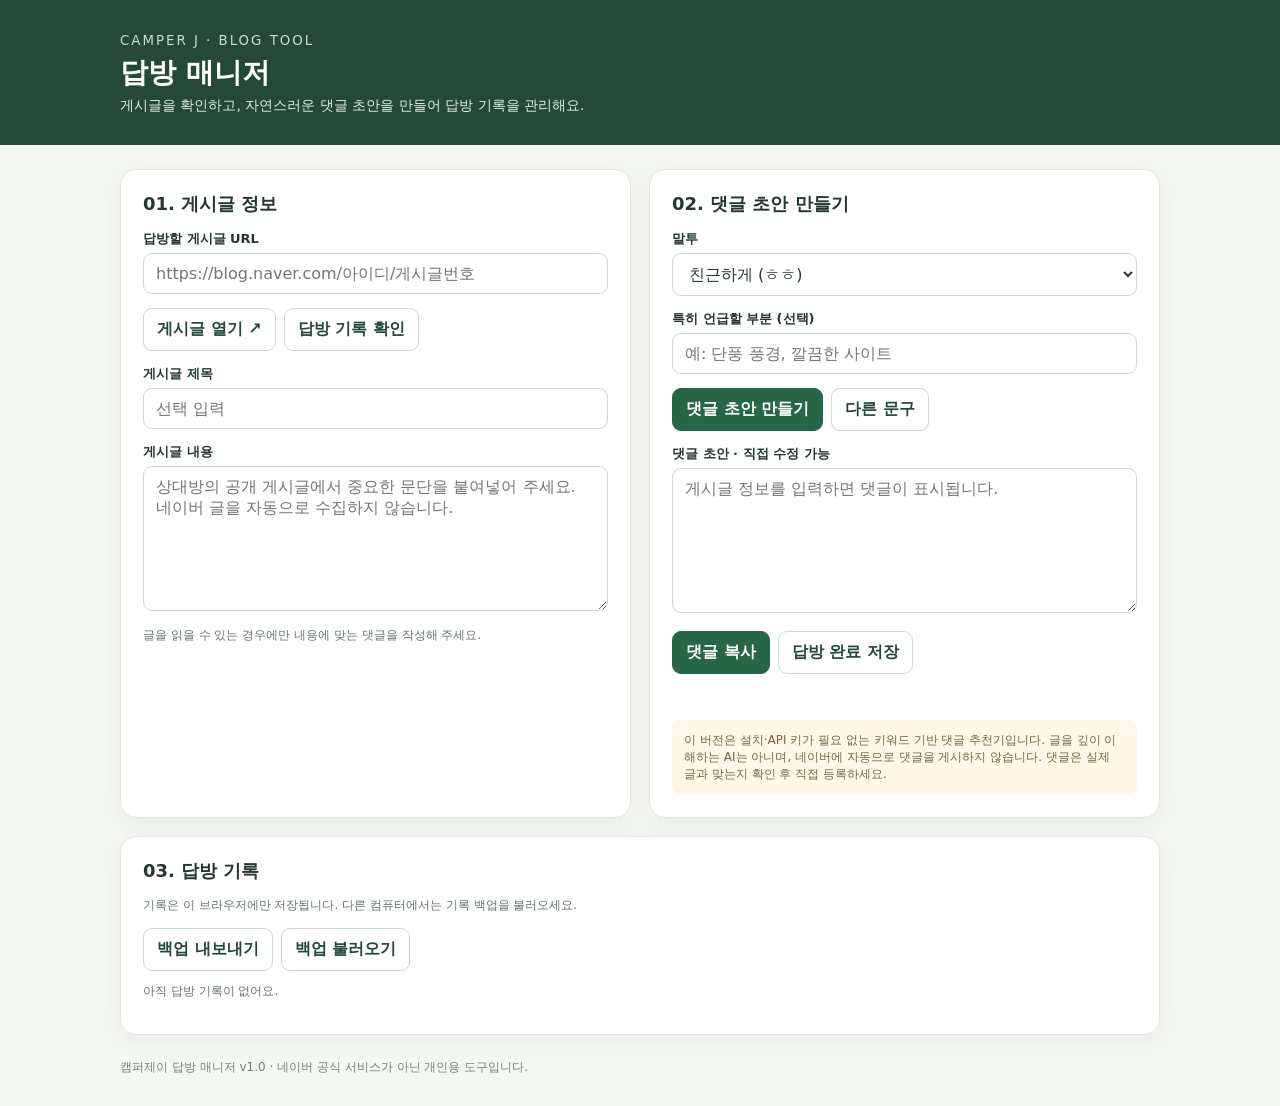
<file: camperj-reply/index.html>
<!doctype html>
<html lang="ko"><head><meta charset="utf-8"><meta name="viewport" content="width=device-width,initial-scale=1"><title>캠퍼제이 답방 매니저</title>
<style>
:root{font-family:system-ui,"Malgun Gothic",sans-serif;color:#23382e;background:#f5f7f2}*{box-sizing:border-box}body{margin:0}header{padding:30px max(20px,calc((100% - 1040px)/2));background:#244938;color:#fff}header small{letter-spacing:.15em;color:#c7e0cc}h1{margin:5px 0;font-size:28px}header p{margin:0;color:#e1eee2;font-size:14px}main{max-width:1080px;margin:24px auto;padding:0 20px}.grid{display:grid;grid-template-columns:1fr 1fr;gap:18px}.card{background:white;border:1px solid #e0e8df;border-radius:16px;padding:22px;margin-bottom:18px;box-shadow:0 5px 24px #1b38200d}h2{font-size:18px;margin:0 0 14px}label{display:block;margin:14px 0 5px;font-size:13px;font-weight:700}input,textarea,select{font:inherit;color:inherit;width:100%;border:1px solid #cbd8cb;border-radius:9px;padding:10px 12px;background:white}textarea{resize:vertical;min-height:145px}input:focus,textarea:focus,select:focus{outline:2px solid #89ac97}.actions{display:flex;flex-wrap:wrap;gap:8px;margin-top:14px}button{cursor:pointer;padding:10px 13px;border-radius:9px;border:1px solid #cbd8cb;background:white;color:#244938;font:inherit;font-weight:700}button.primary{background:#276747;color:#fff;border-color:#276747}.hint{margin:14px 0 0;padding:12px;border-radius:9px;background:#fff8e8;color:#786442;font-size:12px}.sub{font-size:12px;color:#647669}.status{font-size:12px;color:#276747;min-height:20px;margin-top:12px}.record{display:flex;justify-content:space-between;gap:12px;border-top:1px solid #e8eee7;padding:14px 0}.record a{display:block;color:#26734b;font-size:12px;overflow-wrap:anywhere}.record p{font-size:12px;color:#66766a;margin:4px 0}.record strong{font-size:14px}footer{max-width:1080px;margin:auto;padding:0 20px 30px;color:#74837a;font-size:12px}@media(max-width:720px){.grid{grid-template-columns:1fr}.card{padding:17px}h1{font-size:23px}}
</style></head><body>
<header><small>CAMPER J · BLOG TOOL</small><h1>답방 매니저</h1><p>게시글을 확인하고, 자연스러운 댓글 초안을 만들어 답방 기록을 관리해요.</p></header>
<main><div class="grid"><section class="card">
<h2>01. 게시글 정보</h2>
<label for="url">답방할 게시글 URL</label><input id="url" type="url" placeholder="https://blog.naver.com/아이디/게시글번호">
<div class="actions"><button id="open">게시글 열기 ↗</button><button id="check">답방 기록 확인</button></div>
<label for="title">게시글 제목</label><input id="title" placeholder="선택 입력">
<label for="content">게시글 내용</label><textarea id="content" placeholder="상대방의 공개 게시글에서 중요한 문단을 붙여넣어 주세요.&#10;네이버 글을 자동으로 수집하지 않습니다."></textarea>
<p class="sub">글을 읽을 수 있는 경우에만 내용에 맞는 댓글을 작성해 주세요.</p></section>
<section class="card">
<h2>02. 댓글 초안 만들기</h2>
<label for="tone">말투</label><select id="tone"><option value="friendly">친근하게 (ㅎㅎ)</option><option value="calm">담백하게</option><option value="short">짧게</option></select>
<label for="focus">특히 언급할 부분 (선택)</label><input id="focus" placeholder="예: 단풍 풍경, 깔끔한 사이트">
<div class="actions"><button class="primary" id="generate">댓글 초안 만들기</button><button id="again">다른 문구</button></div>
<label for="reply">댓글 초안 · 직접 수정 가능</label><textarea id="reply" placeholder="게시글 정보를 입력하면 댓글이 표시됩니다."></textarea>
<div class="actions"><button class="primary" id="copy">댓글 복사</button><button id="save">답방 완료 저장</button></div>
<div id="notice" class="status" role="status" aria-live="polite"></div>
<p class="hint">이 버전은 설치·API 키가 필요 없는 키워드 기반 댓글 추천기입니다. 글을 깊이 이해하는 AI는 아니며, 네이버에 자동으로 댓글을 게시하지 않습니다. 댓글은 실제 글과 맞는지 확인 후 직접 등록하세요.</p></section></div>
<section class="card"><h2>03. 답방 기록</h2><p class="sub">기록은 이 브라우저에만 저장됩니다. 다른 컴퓨터에서는 기록 백업을 불러오세요.</p>
<div class="actions"><button id="export">백업 내보내기</button><button id="importBtn">백업 불러오기</button><input id="importFile" type="file" accept=".json,application/json" hidden></div><div id="records"></div></section></main>
<footer>캠퍼제이 답방 매니저 v1.0 · 네이버 공식 서비스가 아닌 개인용 도구입니다.</footer>
<script>
"use strict";
const $=x=>document.getElementById(x), KEY="camperj_reply_records_v1";let variant=0;
const notify=s=>$("notice").textContent=s;
function normalize(s){try{const u=new URL(s.trim());return ["https:","http:"].includes(u.protocol)?u.origin+u.pathname.replace(/\/$/,""):""}catch{return ""}}
function records(){try{let x=JSON.parse(localStorage.getItem(KEY)||"[]");return Array.isArray(x)?x:[]}catch{return []}}
function store(x){try{localStorage.setItem(KEY,JSON.stringify(x));return true}catch{notify("저장에 실패했어요. 브라우저 저장소를 확인해 주세요.");return false}}
function choices(s){let rules=[[/캠핑장|사이트|데크|파쇄석|텐트|캠핑|차박|피칭/,["캠핑장 분위기가 잘 전해지네요","캠핑 장소 고를 때 참고하기 좋겠어요","캠핑 기록이 생생하게 느껴져요"]],[/맛집|음식|카페|커피|식당|빵|디저트|레시피/,["사진만 봐도 맛있어 보여요","메뉴 고를 때 참고하기 좋겠어요","먹거리 소개가 정말 알차네요"]],[/여행|숙소|호텔|풍경|바다|산책|단풍|꽃|노을|일출/,["풍경 이야기가 인상적이네요","여행 분위기가 잘 전해져요","소개해주신 장소가 기억에 남아요"]],[/장비|제품|구매|사용기|리뷰|후기|비교/,["직접 써보신 이야기가 도움이 되네요","장단점이 잘 보여서 참고하기 좋아요","사용 후기가 구체적이네요"]],[/반려|강아지|고양이|냥이/,["즐거운 순간이 담겨 있네요","사진에서 귀여움이 전해져요","일상이 따뜻하게 느껴지네요"]]];return (rules.find(x=>x[0].test(s))||[0,["소개해주신 내용이 인상적이네요","읽으면서 새로운 정보를 알게 됐어요","정성스럽게 남겨주신 글 잘 봤어요"]])[1]}
function build(){let s=($("title").value+" "+$("content").value).trim(),f=$("focus").value.trim().replace(/[\r\n]/g," ").slice(0,28);if(!s&&!f){notify("글 제목이나 내용을 먼저 입력해 주세요.");return}let v=choices(s)[variant%3];if(f)v=[f+" 부분이 특히 인상적이네요",f+" 이야기가 눈에 들어왔어요",f+" 덕분에 재미있게 봤어요"][variant%3];let tone=$("tone").value;$("reply").value=tone==="short"?v+"!":tone==="calm"?v+". 잘 읽었습니다.":v+"ㅎㅎ 잘 보고 갑니다!";notify("초안을 만들었어요. 게시글 내용과 맞는지 확인해 주세요.")}
$("generate").onclick=()=>{variant=0;build()};$("again").onclick=()=>{variant++;build()};
$("open").onclick=()=>{let u=normalize($("url").value);if(!u){notify("올바른 게시글 URL을 입력해 주세요.");return}window.open(u,"_blank","noopener,noreferrer")};
$("check").onclick=()=>{let u=normalize($("url").value);if(!u){notify("게시글 주소를 입력해 주세요.");return}let x=records().find(r=>r.url===u);notify(x?"답방 기록이 있어요. ("+new Date(x.date).toLocaleString("ko-KR")+")":"아직 답방 기록이 없어요.")};
$("copy").onclick=async()=>{let v=$("reply").value.trim();if(!v){notify("복사할 댓글이 없어요.");return}try{await navigator.clipboard.writeText(v);notify("댓글을 복사했어요. 네이버 블로그에서 직접 등록해 주세요.")}catch{$("reply").focus();$("reply").select();notify("선택된 내용을 Ctrl+C로 복사해 주세요.")}};
$("save").onclick=()=>{let u=normalize($("url").value),reply=$("reply").value.trim();if(!u||!reply){notify("게시글 URL과 댓글이 필요해요.");return}let data=records().filter(r=>r.url!==u);data.unshift({url:u,title:$("title").value.trim().slice(0,150),reply:reply.slice(0,500),date:new Date().toISOString()});if(store(data)){render();notify("기록을 저장했어요. 실제 댓글은 직접 등록해 주세요.")}};
function render(){let el=$("records");el.replaceChildren();let data=records();if(!data.length){let p=document.createElement("p");p.className="sub";p.textContent="아직 답방 기록이 없어요.";el.append(p);return}data.forEach((r,i)=>{let box=document.createElement("div");box.className="record";let info=document.createElement("div");info.style.minWidth="0";let t=document.createElement("strong");t.textContent=r.title||"제목 없는 글";let a=document.createElement("a");a.href=r.url;a.textContent=r.url;a.target="_blank";a.rel="noopener noreferrer";let p=document.createElement("p");p.textContent=new Date(r.date).toLocaleString("ko-KR")+" · "+r.reply;info.append(t,a,p);let b=document.createElement("button");b.textContent="삭제";b.onclick=()=>{if(confirm("이 기록을 삭제할까요?")){let d=records();d.splice(i,1);store(d);render()}};box.append(info,b);el.append(box)})}
$("export").onclick=()=>{let b=new Blob([JSON.stringify({app:"camperj-reply-manager",version:1,records:records()},null,2)],{type:"application/json"}),u=URL.createObjectURL(b),a=document.createElement("a");a.href=u;a.download="camperj-reply-backup.json";a.click();setTimeout(()=>URL.revokeObjectURL(u),1000)};
$("importBtn").onclick=()=>$("importFile").click();$("importFile").onchange=async e=>{let f=e.target.files?.[0];if(!f)return;try{let o=JSON.parse(await f.text());if(o.app!=="camperj-reply-manager"||!Array.isArray(o.records))throw Error();let data=o.records.filter(r=>r&&normalize(r.url||"")&&typeof r.reply==="string").slice(0,3000).map(r=>({url:normalize(r.url),title:String(r.title||"").slice(0,150),reply:r.reply.slice(0,500),date:!isNaN(Date.parse(r.date))?r.date:new Date().toISOString()}));if(confirm(data.length+"건의 기록으로 현재 기록을 교체할까요?")&&store(data)){render();notify("백업을 복원했어요.")}}catch{notify("올바른 백업 파일이 아닙니다.")}e.target.value=""};
render();
</script></body></html>
</file>
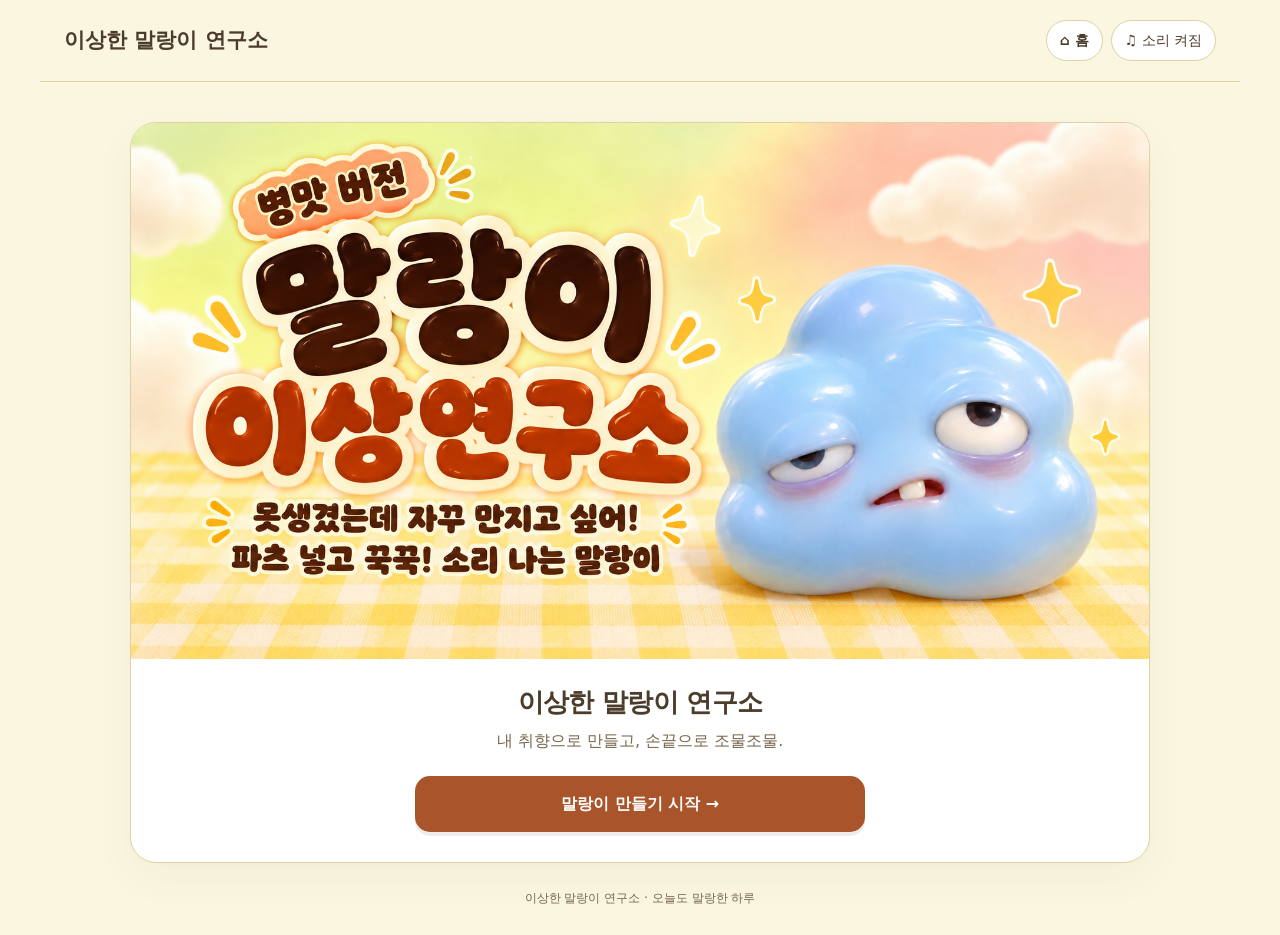
<file: mallang-ugly/index.html>
<!doctype html><html lang="ko"><head>
<meta charset="utf-8"><meta name="viewport" content="width=device-width,initial-scale=1,viewport-fit=cover">
<title>이상한 말랑이 연구소</title><meta name="description" content="말랑이와 파츠를 골라 나만의 말랑이를 만들고, 꾹꾹 만지며 소리를 즐겨보세요.">
<meta property="og:type" content="website"><meta property="og:title" content="이상한 말랑이 연구소"><meta property="og:description" content="말랑이 고르기 → 파츠 넣기 → 꾹꾹! 나만의 말랑이를 만들어 보세요."><meta property="og:image" content="assets/og-thumbnail-mallang_ugly.png"><meta property="og:image:alt" content="이상한 말랑이 연구소 썸네일"><meta name="twitter:card" content="summary_large_image">
<link rel="icon" href="data:image/svg+xml,%3Csvg xmlns='http://www.w3.org/2000/svg' viewBox='0 0 64 64'%3E%3Crect width='64' height='64' rx='22' fill='%23f786ac'/%3E%3Ctext x='10' y='48' font-size='45'%3E♡%3C/text%3E%3C/svg%3E"><link rel="stylesheet" href="style.css">
<!-- Google tag (gtag.js) -->
<script async src="https://www.googletagmanager.com/gtag/js?id=G-H0NTVYT7XS"></script>
<script>
  window.dataLayer = window.dataLayer || [];
  function gtag(){dataLayer.push(arguments);}
  gtag('js', new Date());
  gtag('config', 'G-H0NTVYT7XS');
</script>
</head>
<body class="ugly" data-stage="0">
<header class="topbar"><button class="brand" data-next="0">이상한 말랑이 연구소</button><div class="header-actions"><button class="home" data-next="0" aria-label="처음 화면으로">⌂ 홈</button><button id="sound" aria-pressed="true">♫ <span>소리 켜짐</span></button></div></header>
<main>
<section id="welcome" class="welcome"><img src="assets/og-thumbnail-mallang_ugly.png" alt="이상한 말랑이 연구소 — 파츠로 꾸미고 소리로 즐기는 말랑이" width="1730" height="910"><div class="welcome-copy"><h1 tabindex="-1">이상한 말랑이 연구소</h1><p>내 취향으로 만들고, 손끝으로 조물조물.</p><button class="primary" data-next="1">말랑이 만들기 시작 →</button></div></section>
<div id="workspace" class="workspace" hidden>
<section class="play-panel" aria-label="말랑이 미리보기와 놀이">
<div class="stage-top"><span id="toy-name" class="pill">말랑이</span><span><b id="count">0</b> 번 조물조물</span></div>
<div class="scene"><div class="tablecloth"></div><span class="sparkle left" aria-hidden="true">✧</span><span class="sparkle right" aria-hidden="true">♡</span><canvas id="toy" width="800" height="720" tabindex="0" role="button" aria-label="말랑이 만지기. 누르거나 드래그하세요. 키보드는 스페이스 또는 엔터 키."></canvas><span id="bubble" class="bubble">나를 만져봐!</span></div>
<div class="play-bottom"><div class="play-heading"><b>이렇게 만져봐요</b><span id="gesture-label">톡 누르기</span></div><div class="gestures"><button data-mode="tap" class="active" aria-pressed="true">☝<span>톡 누르기</span></button><button data-mode="hold" aria-pressed="false">◉<span>길게 누르기</span></button><button data-mode="rub" aria-pressed="false">↔<span>문지르기</span></button><button data-mode="rapid" aria-pressed="false">✧<span>연속 터치</span></button></div><p id="gesture-help">말랑이를 가볍게 톡! 누르면 파츠가 통통 튀어요.</p>
<div class="volume-row"><label for="volume">소리 크기</label><input id="volume" type="range" min="0" max="100" value="35"><output id="volume-value">35%</output></div>
<button id="share" class="primary share">친구한테 공유하기 ↗</button><p id="share-status" role="status"></p><div id="share-fallback" hidden><label for="share-link">친구에게 보낼 링크</label><input id="share-link" readonly><button id="copy-link" class="secondary">링크 복사</button></div>
<button id="save" class="secondary">내 말랑이 이미지 저장 ↓</button><button class="back" data-next="2">← 파츠 다시 꾸미기</button></div></section>
<section class="builder" aria-label="말랑이 만들기 단계"><nav class="steps" aria-label="진행 단계"><button data-step="1"><b>1</b> 말랑이</button><span>—</span><button data-step="2"><b>2</b> 파츠</button><span>—</span><button data-step="3"><b>3</b> 만지기</button></nav>
<section id="step1" class="step"><div class="section-title"><span class="step-note">첫 번째 · 친구 고르기</span><h1 tabindex="-1">어떤 말랑이와 놀까요?</h1><p>오늘 함께 놀 말랑이를 골라주세요.</p></div><div id="toy-options" class="toy-options"></div><button class="primary next" data-next="2">다음 · 파츠 선택 →</button></section>
<section id="step2" class="step" hidden><div class="section-title"><span class="step-note">두 번째 · 내 취향 담기</span><h1 tabindex="-1">어떤 파츠를 넣을까요?</h1><p>하나씩 눌러 넣어주세요. 최대 24개까지!</p></div><div class="part-toolbar"><div class="filters"><button class="active" data-filter="all">전체</button><button data-filter="fruit">과일</button><button data-filter="cute">잡동사니</button><button data-filter="bead">비즈</button></div><button id="random">⤨ 랜덤</button></div><div id="part-options" class="part-options"></div><div class="basket-title"><b>고른 파츠 <span id="part-count"></span></b><button id="clear">비우기</button></div><div id="basket" class="basket" aria-label="넣은 파츠. 누르면 뺄 수 있어요."></div><p id="part-status" role="status">넣은 파츠를 누르면 뺄 수 있어요.</p><button class="primary next" data-next="3">다음 · 말랑이 만지기 →</button><button class="back" data-next="1">← 말랑이 다시 고르기</button></section>
<section id="step3" class="step" hidden><div class="section-title"><span class="step-note">세 번째 · 마음껏 조물조물</span><h1 tabindex="-1">내 말랑이 완성!</h1><p>꾹 누르고 당겨보세요.</p></div><div class="recipe"><h2 id="recipe-name"></h2><div id="recipe-parts"></div></div></section>
</section></div><footer>이상한 말랑이 연구소 · 오늘도 말랑한 하루</footer></main>
<script src="assets/audio/sounds.js?v=soft-v6"></script><script src="assets/toys/toys.js"></script><script src="soft-body.js"></script><script src="app.js?v=soft-v6"></script></body></html>
</file>
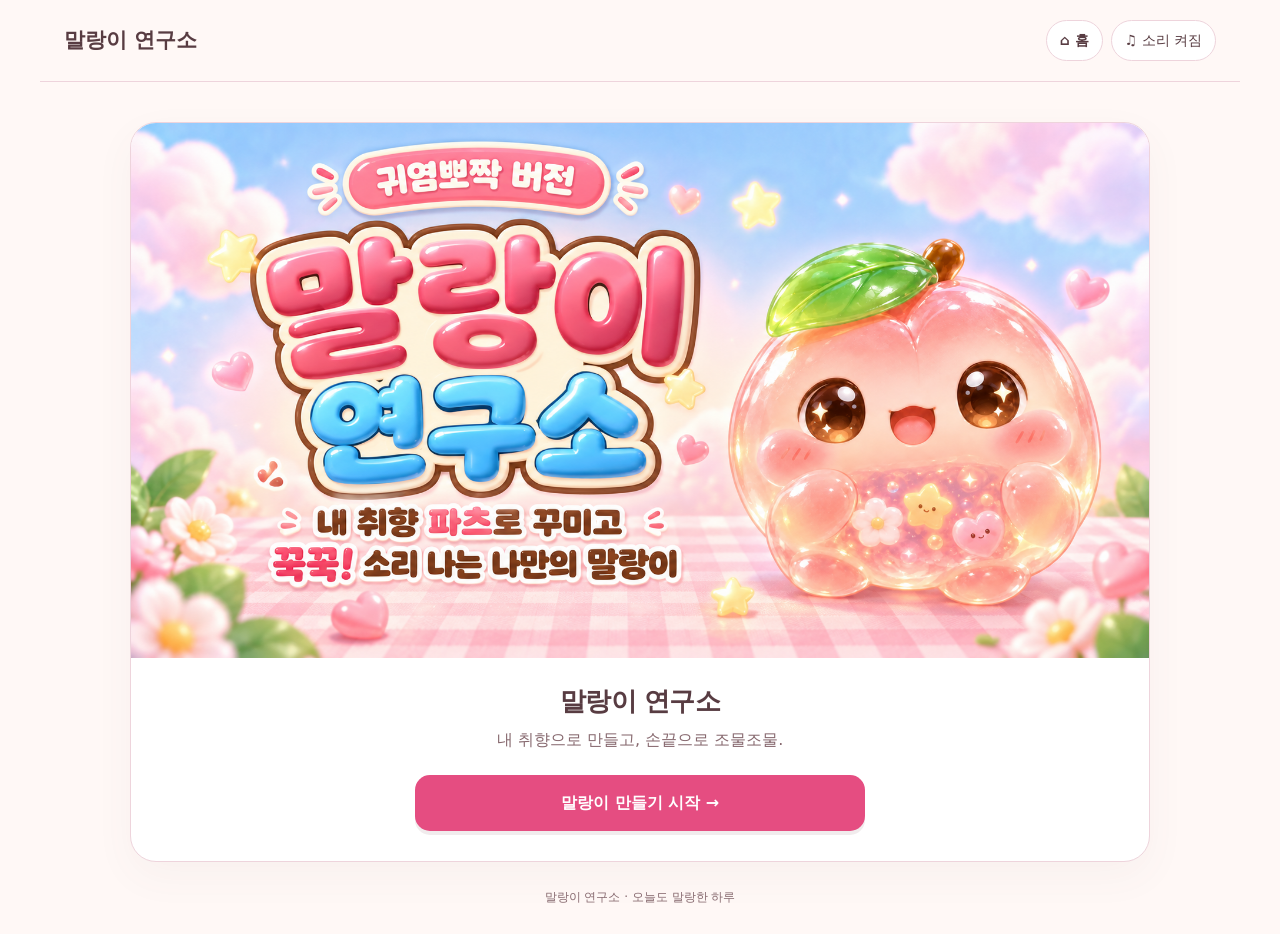
<file: mallang/index.html>
<!doctype html><html lang="ko"><head>
<meta charset="utf-8"><meta name="viewport" content="width=device-width,initial-scale=1,viewport-fit=cover">
<title>말랑이 연구소</title><meta name="description" content="말랑이와 파츠를 골라 나만의 말랑이를 만들고, 꾹꾹 만지며 소리를 즐겨보세요.">
<meta property="og:type" content="website"><meta property="og:title" content="말랑이 연구소"><meta property="og:description" content="말랑이 고르기 → 파츠 넣기 → 꾹꾹! 나만의 말랑이를 만들어 보세요."><meta property="og:image" content="assets/og-thumbnail-mallang.png"><meta property="og:image:alt" content="말랑이 연구소 썸네일"><meta name="twitter:card" content="summary_large_image">
<link rel="icon" href="data:image/svg+xml,%3Csvg xmlns='http://www.w3.org/2000/svg' viewBox='0 0 64 64'%3E%3Crect width='64' height='64' rx='22' fill='%23f786ac'/%3E%3Ctext x='10' y='48' font-size='45'%3E♡%3C/text%3E%3C/svg%3E"><link rel="stylesheet" href="style.css">
<!-- Google tag (gtag.js) -->
<script async src="https://www.googletagmanager.com/gtag/js?id=G-H0NTVYT7XS"></script>
<script>
  window.dataLayer = window.dataLayer || [];
  function gtag(){dataLayer.push(arguments);}
  gtag('js', new Date());
  gtag('config', 'G-H0NTVYT7XS');
</script>
</head>
<body class="cute" data-stage="0">
<header class="topbar"><button class="brand" data-next="0">말랑이 연구소</button><div class="header-actions"><button class="home" data-next="0" aria-label="처음 화면으로">⌂ 홈</button><button id="sound" aria-pressed="true">♫ <span>소리 켜짐</span></button></div></header>
<main>
<section id="welcome" class="welcome"><img src="assets/og-thumbnail-mallang.png" alt="말랑이 연구소 — 파츠로 꾸미고 소리로 즐기는 말랑이" width="1730" height="910"><div class="welcome-copy"><h1 tabindex="-1">말랑이 연구소</h1><p>내 취향으로 만들고, 손끝으로 조물조물.</p><button class="primary" data-next="1">말랑이 만들기 시작 →</button></div></section>
<div id="workspace" class="workspace" hidden>
<section class="play-panel" aria-label="말랑이 미리보기와 놀이">
<div class="stage-top"><span id="toy-name" class="pill">말랑이</span><span><b id="count">0</b> 번 조물조물</span></div>
<div class="scene"><div class="tablecloth"></div><span class="sparkle left" aria-hidden="true">✧</span><span class="sparkle right" aria-hidden="true">♡</span><canvas id="toy" width="800" height="720" tabindex="0" role="button" aria-label="말랑이 만지기. 누르거나 드래그하세요. 키보드는 스페이스 또는 엔터 키."></canvas><span id="bubble" class="bubble">나를 만져봐!</span></div>
<div class="play-bottom"><div class="play-heading"><b>이렇게 만져봐요</b><span id="gesture-label">톡 누르기</span></div><div class="gestures"><button data-mode="tap" class="active" aria-pressed="true">☝<span>톡 누르기</span></button><button data-mode="hold" aria-pressed="false">◉<span>길게 누르기</span></button><button data-mode="rub" aria-pressed="false">↔<span>문지르기</span></button><button data-mode="rapid" aria-pressed="false">✧<span>연속 터치</span></button></div><p id="gesture-help">말랑이를 가볍게 톡! 누르면 파츠가 통통 튀어요.</p>
<div class="volume-row"><label for="volume">소리 크기</label><input id="volume" type="range" min="0" max="100" value="35"><output id="volume-value">35%</output></div>
<button id="share" class="primary share">친구한테 공유하기 ↗</button><p id="share-status" role="status"></p><div id="share-fallback" hidden><label for="share-link">친구에게 보낼 링크</label><input id="share-link" readonly><button id="copy-link" class="secondary">링크 복사</button></div>
<button id="save" class="secondary">내 말랑이 이미지 저장 ↓</button><button class="back" data-next="2">← 파츠 다시 꾸미기</button></div></section>
<section class="builder" aria-label="말랑이 만들기 단계"><nav class="steps" aria-label="진행 단계"><button data-step="1"><b>1</b> 말랑이</button><span>—</span><button data-step="2"><b>2</b> 파츠</button><span>—</span><button data-step="3"><b>3</b> 만지기</button></nav>
<section id="step1" class="step"><div class="section-title"><span class="step-note">첫 번째 · 친구 고르기</span><h1 tabindex="-1">어떤 말랑이와 놀까요?</h1><p>오늘 함께 놀 말랑이를 골라주세요.</p></div><div id="toy-options" class="toy-options"></div><button class="primary next" data-next="2">다음 · 파츠 선택 →</button></section>
<section id="step2" class="step" hidden><div class="section-title"><span class="step-note">두 번째 · 내 취향 담기</span><h1 tabindex="-1">어떤 파츠를 넣을까요?</h1><p>하나씩 눌러 넣어주세요. 최대 24개까지!</p></div><div class="part-toolbar"><div class="filters"><button class="active" data-filter="all">전체</button><button data-filter="fruit">과일</button><button data-filter="cute">귀여움</button><button data-filter="bead">비즈</button></div><button id="random">⤨ 랜덤</button></div><div id="part-options" class="part-options"></div><div class="basket-title"><b>고른 파츠 <span id="part-count"></span></b><button id="clear">비우기</button></div><div id="basket" class="basket" aria-label="넣은 파츠. 누르면 뺄 수 있어요."></div><p id="part-status" role="status">넣은 파츠를 누르면 뺄 수 있어요.</p><button class="primary next" data-next="3">다음 · 말랑이 만지기 →</button><button class="back" data-next="1">← 말랑이 다시 고르기</button></section>
<section id="step3" class="step" hidden><div class="section-title"><span class="step-note">세 번째 · 마음껏 조물조물</span><h1 tabindex="-1">내 말랑이 완성!</h1><p>꾹 누르고 당겨보세요.</p></div><div class="recipe"><h2 id="recipe-name"></h2><div id="recipe-parts"></div></div></section>
</section></div><footer>말랑이 연구소 · 오늘도 말랑한 하루</footer></main>
<script src="assets/audio/sounds.js?v=soft-v6"></script><script src="assets/toys/toys.js"></script><script src="soft-body.js"></script><script src="app.js?v=soft-v6"></script></body></html>
</file>
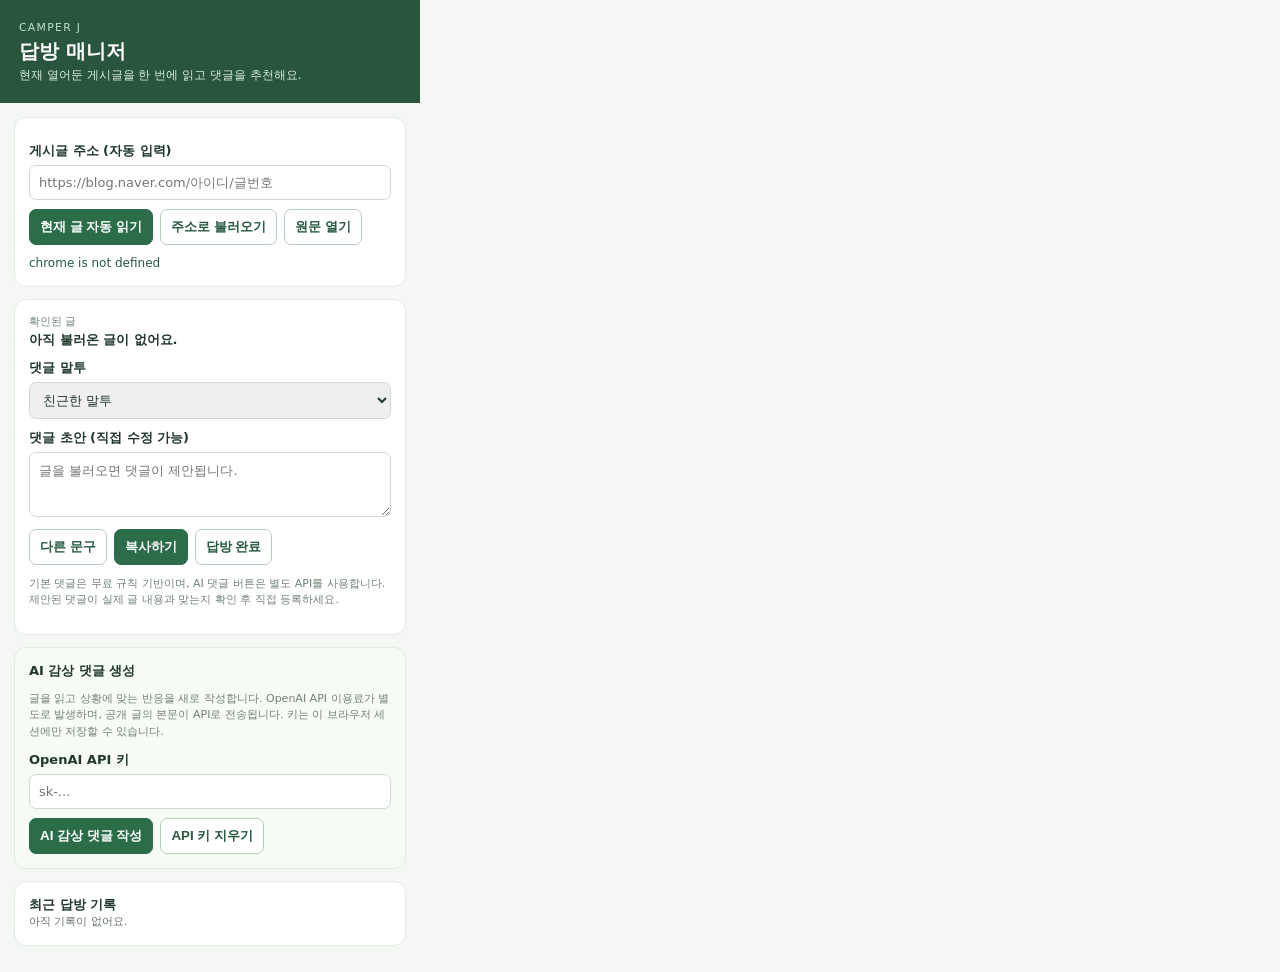
<file: camperj-reply-extension/popup.html>
<!doctype html><html lang="ko"><head><meta charset="utf-8"><meta name="viewport" content="width=device-width,initial-scale=1"><title>캠퍼제이 답방 매니저</title><style>*{box-sizing:border-box}html{min-width:420px;width:420px}body{width:420px;min-width:420px;max-height:560px;overflow:auto;margin:0;background:#f4f7f3;color:#20382c;font-family:system-ui,"Malgun Gothic",sans-serif;font-size:13px}header{background:#29553d;color:white;padding:19px}header small{color:#bfe1cb;letter-spacing:.12em}h1{margin:4px 0 2px;font-size:20px}header p{margin:0;color:#d9ecdf;font-size:12px}main{padding:14px}section{background:white;border:1px solid #e2eae2;border-radius:12px;padding:14px;margin-bottom:12px}label{display:block;font-weight:700;margin:10px 0 5px}input,textarea,select{width:100%;border:1px solid #cfdbd1;padding:9px;border-radius:7px;font:inherit;color:#20382c}textarea{resize:vertical;min-height:65px}.row{display:flex;gap:7px;margin-top:9px;flex-wrap:wrap}button{border:1px solid #b9ceb9;color:#265840;background:white;border-radius:7px;padding:8px 10px;font-weight:700;cursor:pointer}button.primary{background:#2b6d49;border-color:#2b6d49;color:white}button:disabled{opacity:.6;cursor:wait}.muted{font-size:11px;color:#708274;line-height:1.5}#status{font-size:12px;min-height:16px;line-height:1.5;color:#225b40;margin-top:9px}.title{font-size:13px;font-weight:700;overflow-wrap:anywhere}#excerpt{font-size:11px;line-height:1.6;color:#6a786d;max-height:75px;overflow:auto;white-space:pre-wrap}#history{font-size:11px;line-height:1.5;color:#647365}a{color:#27734a}</style></head><body><header><small>CAMPER J</small><h1>답방 매니저</h1><p>현재 열어둔 게시글을 한 번에 읽고 댓글을 추천해요.</p></header><main><section><label for="url">게시글 주소 (자동 입력)</label><input id="url" placeholder="https://blog.naver.com/아이디/글번호"><div class="row"><button class="primary" id="auto">현재 글 자동 읽기</button><button id="load">주소로 불러오기</button><button id="open">원문 열기</button></div><div id="status" role="status" aria-live="polite"></div></section><section><div class="muted">확인된 글</div><div class="title" id="title">아직 불러온 글이 없어요.</div><div id="excerpt"></div><label for="tone">댓글 말투</label><select id="tone"><option value="friendly">친근한 말투</option><option value="plain">담백한 말투</option><option value="short">짧은 말투</option></select><label for="reply">댓글 초안 (직접 수정 가능)</label><textarea id="reply" placeholder="글을 불러오면 댓글이 제안됩니다."></textarea><div class="row"><button id="again">다른 문구</button><button class="primary" id="copy">복사하기</button><button id="save">답방 완료</button></div><p class="muted">기본 댓글은 무료 규칙 기반이며, AI 댓글 버튼은 별도 API를 사용합니다. 제안된 댓글이 실제 글 내용과 맞는지 확인 후 직접 등록하세요.</p></section><section style="background:#f6fbf6"><strong>AI 감상 댓글 생성</strong><p class="muted">글을 읽고 상황에 맞는 반응을 새로 작성합니다. OpenAI API 이용료가 별도로 발생하며, 공개 글의 본문이 API로 전송됩니다. 키는 이 브라우저 세션에만 저장할 수 있습니다.</p><label for="apiKey">OpenAI API 키</label><input id="apiKey" type="password" autocomplete="off" spellcheck="false" placeholder="sk-..."><div class="row"><button class="primary" id="ai">AI 감상 댓글 작성</button><button id="clearKey">API 키 지우기</button></div></section><section><strong>최근 답방 기록</strong><div id="history">아직 기록이 없어요.</div></section></main><script src="popup.js"></script></body></html>
</file>
<file: mallang-ugly/style.css>
:root{--ink:#583c42;--muted:#87696f;--accent:#e54d81;--soft:#fff0f5;--line:#eed4dc;--page:#fff8f6}*{box-sizing:border-box}body{margin:0;background:var(--page);color:var(--ink);font:16px/1.5 "Malgun Gothic","Apple SD Gothic Neo",system-ui,sans-serif}.ugly{--ink:#4c3c2b;--muted:#77674e;--accent:#aa542b;--soft:#f5eccf;--line:#ded1a3;--page:#faf6df}button,input{font:inherit}button{cursor:pointer;color:inherit;background:none;border:0;touch-action:manipulation;-webkit-tap-highlight-color:transparent}button:focus-visible,input:focus-visible,canvas:focus-visible{outline:3px solid #7756b1;outline-offset:3px}button:active{transform:translateY(1px)}[hidden]{display:none!important}.topbar{max-width:1200px;margin:auto;padding:20px 24px;display:flex;align-items:center;justify-content:space-between;gap:14px;border-bottom:1px solid var(--line)}.brand{font-size:21px;font-weight:900;padding:0;text-align:left}.header-actions{display:flex;gap:8px;flex-shrink:0}.header-actions button{background:#fff;border:1px solid var(--line);border-radius:24px;padding:9px 13px;font-size:14px}.home{font-weight:700}main{max-width:1200px;margin:auto;padding:28px 24px}.welcome{max-width:1020px;margin:12px auto 0;border:1px solid var(--line);border-radius:26px;overflow:hidden;background:#fff;box-shadow:0 14px 40px #70534c0c}.welcome img{width:100%;height:auto;display:block}.welcome-copy{padding:25px 30px 30px;text-align:center}.welcome-copy h1{margin:0;font-size:26px}.welcome-copy p{color:var(--muted);margin:9px 0 23px}.welcome-copy .primary{max-width:450px;margin:auto}.workspace{display:grid;grid-template-columns:minmax(0,1.1fr) minmax(0,1fr);gap:25px;align-items:start}.play-panel{position:relative;border:1px solid var(--line);border-radius:25px;overflow:hidden;background:#fff}.stage-top{position:absolute;top:20px;left:20px;right:20px;z-index:2;display:flex;justify-content:space-between;align-items:center;font-size:13px;pointer-events:none}.pill{background:#fffdf6eb;border:1px solid white;padding:8px 13px;border-radius:23px;font-weight:700}.stage-top b{color:var(--accent);font-size:20px}.scene{position:relative;isolation:isolate;overflow:hidden;aspect-ratio:800/720;background:radial-gradient(ellipse at 50% 58%,#fffaf4b0,transparent 70%),linear-gradient(#dceefb,#fbedef);-webkit-user-select:none;user-select:none;-webkit-touch-callout:none;touch-action:none}.ugly .scene{background:radial-gradient(ellipse at 50% 58%,#fffceab0,transparent 70%),linear-gradient(#dceaea,#f5efc7)}.scene *, .stage-top{-webkit-user-select:none;user-select:none;-webkit-touch-callout:none}.tablecloth{position:absolute;bottom:-75px;left:-15%;width:130%;height:180px;background:repeating-conic-gradient(#e9adc444 0 25%,#fff7eaaa 0 50%) 0/46px 46px;transform:perspective(350px) rotateX(40deg)}.ugly .tablecloth{background:repeating-conic-gradient(#d4c57644 0 25%,#fff9dfaa 0 50%) 0/46px 46px}canvas{display:block;width:100%;height:100%;position:relative;touch-action:none;cursor:grab}canvas:active{cursor:grabbing}.bubble{position:absolute;right:20px;top:78px;padding:10px 15px;border:1px solid var(--line);border-radius:22px 22px 22px 3px;background:#fffaf2f0;font-size:14px;font-weight:700;pointer-events:none;transform:rotate(5deg)}.sparkle{position:absolute;font-size:40px;color:#d8b94e;pointer-events:none}.left{top:25%;left:6%}.right{top:32%;right:5%;color:#dd8bb0}.builder{border:1px solid var(--line);border-radius:25px;background:#fffdf9;padding:26px}.steps{display:flex;align-items:center;justify-content:space-between;border-bottom:1px dashed var(--line);padding-bottom:21px;gap:6px}.steps button{display:flex;align-items:center;gap:7px;font-size:14px;padding:0}.steps b{width:25px;height:25px;display:grid;place-items:center;border-radius:50%;background:var(--soft);font-size:13px}.steps .active{color:var(--accent);font-weight:800}.steps .active b{background:var(--accent);color:white}.steps>span{color:var(--line)}.section-title{margin:22px 0}.step-note{font-size:13px;color:var(--muted)}h1{font-size:25px;letter-spacing:-.7px;line-height:1.4;margin:6px 0 8px}.section-title p{font-size:14px;margin:0;color:var(--muted)}.toy-options{display:grid;grid-template-columns:repeat(2,minmax(0,1fr));gap:12px}.toy-card{position:relative;min-height:132px;padding:12px 8px;background:var(--soft);border:1px solid var(--line);border-radius:18px;display:flex;flex-direction:column;align-items:center}.toy-card.selected{outline:2px solid var(--accent);outline-offset:1px}.toy-card img{width:115px;height:83px;object-fit:contain;pointer-events:none;-webkit-user-drag:none}.toy-card strong{font-size:14px;margin-top:5px}.toy-card small{font-size:12px;color:var(--muted);margin-top:4px}.check{position:absolute;top:8px;right:9px;border-radius:50%;background:var(--accent);color:white;width:20px;height:20px;font-size:13px}.toy-card:last-child{grid-column:1/-1;display:grid;grid-template-columns:1fr 1fr;min-height:95px;text-align:left}.toy-card:last-child img{grid-row:1/3;justify-self:end;margin-right:22px}.toy-card:last-child strong{align-self:end}.toy-card:last-child small{align-self:start}.primary{width:100%;border-radius:15px;background:var(--accent);color:white;font-size:16px;font-weight:800;padding:16px;box-shadow:0 4px 0 #683b4318;min-height:54px}.next{margin-top:23px}.secondary{padding:13px;border:1px solid var(--line);border-radius:14px;background:var(--soft);width:100%;font-size:14px;margin-top:12px}.back{display:block;margin:16px auto 0;padding:5px;font-size:14px;color:var(--muted)}.part-toolbar{display:flex;align-items:center;justify-content:space-between;margin-bottom:15px;gap:4px}.filters{display:flex;gap:2px}.filters button{font-size:14px;padding:6px 9px;border-radius:20px}.filters .active{background:var(--accent);color:#fff}#random,#clear{font-size:14px;color:var(--muted);padding:5px}.part-options{display:grid;grid-template-columns:repeat(4,1fr);gap:8px}.part-card{border:1px solid var(--line);background:var(--soft);border-radius:13px;padding:9px 2px;display:flex;flex-direction:column;align-items:center;gap:3px}.part-card span{font-size:30px}.part-card small{font-size:12px}.basket-title{display:flex;justify-content:space-between;align-items:center;margin-top:21px;font-size:14px}#part-count{color:var(--muted);font-weight:400;font-size:13px}.basket{min-height:64px;max-height:135px;overflow:auto;margin-top:9px;border:1px dashed var(--line);border-radius:14px;padding:8px;display:flex;align-items:center;align-content:flex-start;flex-wrap:wrap;background:var(--soft)}.basket:empty:after{content:'좋아하는 파츠를 골라주세요.';font-size:13px;color:var(--muted);margin:auto}.basket button{font-size:25px;padding:4px}#part-status{font-size:13px;color:var(--muted);margin:9px 0}.play-bottom{padding:22px}.play-heading{display:flex;align-items:center;justify-content:space-between;font-size:14px}#gesture-label{color:var(--accent);background:var(--soft);border-radius:10px;padding:3px 9px;font-size:13px}.gestures{display:grid;grid-template-columns:repeat(4,1fr);gap:8px;margin-top:15px}.gestures button{font-size:24px;padding:9px 0;border:1px solid var(--line);border-radius:13px;display:flex;align-items:center;flex-direction:column;gap:5px}.gestures button span{font-size:13px}.gestures .active{background:var(--soft);border-color:var(--accent)}#gesture-help{font-size:13px;color:var(--muted);text-align:center;margin:13px 0 20px}.volume-row{display:flex;gap:9px;align-items:center;font-size:14px}.volume-row input{flex:1;min-width:40px;accent-color:var(--accent)}.volume-row output{font-size:13px;width:35px}.share{margin-top:24px;background:#fee500;color:#392923}#share-status{font-size:13px;text-align:center;color:var(--muted);margin:10px 0 0}#share-fallback{padding:12px;background:var(--soft);border-radius:12px;font-size:14px}#share-link{width:100%;margin-top:8px;padding:9px;border:1px solid var(--line);border-radius:8px;user-select:text}.recipe{background:var(--soft);border:1px solid var(--line);border-radius:18px;padding:22px;text-align:center}.recipe h2{font-size:20px}.recipe>div{font-size:27px;line-height:1.8;word-break:break-all}footer{font-size:12px;color:var(--muted);text-align:center;padding-top:26px}body:not([data-stage="3"]) .play-bottom{display:none}body[data-stage="3"] .workspace{display:flex;flex-direction:column;max-width:680px;margin:auto;gap:0}body[data-stage="3"] .builder{order:-1;border:0;background:none;padding:0;width:100%}body[data-stage="3"] .builder .steps,body[data-stage="3"] .recipe{display:none}body[data-stage="3"] .section-title{margin:0 0 16px}body[data-stage="3"] .play-panel{width:100%}
@media(max-width:720px){.topbar{padding:15px 16px;gap:8px}.brand{font-size:16px;max-width:45%}.header-actions{gap:5px}.header-actions button{font-size:12px;padding:8px 10px}main{padding:18px 14px}.welcome{margin:0;border-radius:20px}.welcome-copy{padding:21px 19px 25px}.welcome-copy h1{font-size:23px}.welcome-copy p{font-size:14px}.workspace{display:block}.builder{padding:21px 17px;border-radius:20px}body:not([data-stage="3"]) .play-panel{display:none}.steps{padding-bottom:17px}.section-title{margin:20px 0}h1{font-size:23px}.toy-card{min-height:132px}.toy-card img{height:79px;width:100px}.toy-card small{font-size:11px}.part-card small{font-size:11px}.play-bottom{padding:19px 16px}.stage-top{top:13px;left:13px;right:13px;font-size:12px}.pill{font-size:12px;padding:7px 10px}.bubble{top:58px;right:17px;font-size:12px}.gestures{gap:6px}.gestures button span{font-size:12px}.filters button{padding:6px 8px;font-size:13px}#random{font-size:13px}body[data-stage="3"] .section-title p{font-size:13px}body[data-stage="3"] .section-title{margin-bottom:14px}body[data-stage="3"] h1{font-size:22px}}
@media(prefers-reduced-motion:reduce){*{scroll-behavior:auto!important}}
@media(max-width:720px){.brand{word-break:keep-all}.ugly .brand{font-size:14px;max-width:48%}}
</file>
<file: mallang/style.css>
:root{--ink:#583c42;--muted:#87696f;--accent:#e54d81;--soft:#fff0f5;--line:#eed4dc;--page:#fff8f6}*{box-sizing:border-box}body{margin:0;background:var(--page);color:var(--ink);font:16px/1.5 "Malgun Gothic","Apple SD Gothic Neo",system-ui,sans-serif}.ugly{--ink:#4c3c2b;--muted:#77674e;--accent:#aa542b;--soft:#f5eccf;--line:#ded1a3;--page:#faf6df}button,input{font:inherit}button{cursor:pointer;color:inherit;background:none;border:0;touch-action:manipulation;-webkit-tap-highlight-color:transparent}button:focus-visible,input:focus-visible,canvas:focus-visible{outline:3px solid #7756b1;outline-offset:3px}button:active{transform:translateY(1px)}[hidden]{display:none!important}.topbar{max-width:1200px;margin:auto;padding:20px 24px;display:flex;align-items:center;justify-content:space-between;gap:14px;border-bottom:1px solid var(--line)}.brand{font-size:21px;font-weight:900;padding:0;text-align:left}.header-actions{display:flex;gap:8px;flex-shrink:0}.header-actions button{background:#fff;border:1px solid var(--line);border-radius:24px;padding:9px 13px;font-size:14px}.home{font-weight:700}main{max-width:1200px;margin:auto;padding:28px 24px}.welcome{max-width:1020px;margin:12px auto 0;border:1px solid var(--line);border-radius:26px;overflow:hidden;background:#fff;box-shadow:0 14px 40px #70534c0c}.welcome img{width:100%;height:auto;display:block}.welcome-copy{padding:25px 30px 30px;text-align:center}.welcome-copy h1{margin:0;font-size:26px}.welcome-copy p{color:var(--muted);margin:9px 0 23px}.welcome-copy .primary{max-width:450px;margin:auto}.workspace{display:grid;grid-template-columns:minmax(0,1.1fr) minmax(0,1fr);gap:25px;align-items:start}.play-panel{position:relative;border:1px solid var(--line);border-radius:25px;overflow:hidden;background:#fff}.stage-top{position:absolute;top:20px;left:20px;right:20px;z-index:2;display:flex;justify-content:space-between;align-items:center;font-size:13px;pointer-events:none}.pill{background:#fffdf6eb;border:1px solid white;padding:8px 13px;border-radius:23px;font-weight:700}.stage-top b{color:var(--accent);font-size:20px}.scene{position:relative;isolation:isolate;overflow:hidden;aspect-ratio:800/720;background:radial-gradient(ellipse at 50% 58%,#fffaf4b0,transparent 70%),linear-gradient(#dceefb,#fbedef);-webkit-user-select:none;user-select:none;-webkit-touch-callout:none;touch-action:none}.ugly .scene{background:radial-gradient(ellipse at 50% 58%,#fffceab0,transparent 70%),linear-gradient(#dceaea,#f5efc7)}.scene *, .stage-top{-webkit-user-select:none;user-select:none;-webkit-touch-callout:none}.tablecloth{position:absolute;bottom:-75px;left:-15%;width:130%;height:180px;background:repeating-conic-gradient(#e9adc444 0 25%,#fff7eaaa 0 50%) 0/46px 46px;transform:perspective(350px) rotateX(40deg)}.ugly .tablecloth{background:repeating-conic-gradient(#d4c57644 0 25%,#fff9dfaa 0 50%) 0/46px 46px}canvas{display:block;width:100%;height:100%;position:relative;touch-action:none;cursor:grab}canvas:active{cursor:grabbing}.bubble{position:absolute;right:20px;top:78px;padding:10px 15px;border:1px solid var(--line);border-radius:22px 22px 22px 3px;background:#fffaf2f0;font-size:14px;font-weight:700;pointer-events:none;transform:rotate(5deg)}.sparkle{position:absolute;font-size:40px;color:#d8b94e;pointer-events:none}.left{top:25%;left:6%}.right{top:32%;right:5%;color:#dd8bb0}.builder{border:1px solid var(--line);border-radius:25px;background:#fffdf9;padding:26px}.steps{display:flex;align-items:center;justify-content:space-between;border-bottom:1px dashed var(--line);padding-bottom:21px;gap:6px}.steps button{display:flex;align-items:center;gap:7px;font-size:14px;padding:0}.steps b{width:25px;height:25px;display:grid;place-items:center;border-radius:50%;background:var(--soft);font-size:13px}.steps .active{color:var(--accent);font-weight:800}.steps .active b{background:var(--accent);color:white}.steps>span{color:var(--line)}.section-title{margin:22px 0}.step-note{font-size:13px;color:var(--muted)}h1{font-size:25px;letter-spacing:-.7px;line-height:1.4;margin:6px 0 8px}.section-title p{font-size:14px;margin:0;color:var(--muted)}.toy-options{display:grid;grid-template-columns:repeat(2,minmax(0,1fr));gap:12px}.toy-card{position:relative;min-height:132px;padding:12px 8px;background:var(--soft);border:1px solid var(--line);border-radius:18px;display:flex;flex-direction:column;align-items:center}.toy-card.selected{outline:2px solid var(--accent);outline-offset:1px}.toy-card img{width:115px;height:83px;object-fit:contain;pointer-events:none;-webkit-user-drag:none}.toy-card strong{font-size:14px;margin-top:5px}.toy-card small{font-size:12px;color:var(--muted);margin-top:4px}.check{position:absolute;top:8px;right:9px;border-radius:50%;background:var(--accent);color:white;width:20px;height:20px;font-size:13px}.toy-card:last-child{grid-column:1/-1;display:grid;grid-template-columns:1fr 1fr;min-height:95px;text-align:left}.toy-card:last-child img{grid-row:1/3;justify-self:end;margin-right:22px}.toy-card:last-child strong{align-self:end}.toy-card:last-child small{align-self:start}.primary{width:100%;border-radius:15px;background:var(--accent);color:white;font-size:16px;font-weight:800;padding:16px;box-shadow:0 4px 0 #683b4318;min-height:54px}.next{margin-top:23px}.secondary{padding:13px;border:1px solid var(--line);border-radius:14px;background:var(--soft);width:100%;font-size:14px;margin-top:12px}.back{display:block;margin:16px auto 0;padding:5px;font-size:14px;color:var(--muted)}.part-toolbar{display:flex;align-items:center;justify-content:space-between;margin-bottom:15px;gap:4px}.filters{display:flex;gap:2px}.filters button{font-size:14px;padding:6px 9px;border-radius:20px}.filters .active{background:var(--accent);color:#fff}#random,#clear{font-size:14px;color:var(--muted);padding:5px}.part-options{display:grid;grid-template-columns:repeat(4,1fr);gap:8px}.part-card{border:1px solid var(--line);background:var(--soft);border-radius:13px;padding:9px 2px;display:flex;flex-direction:column;align-items:center;gap:3px}.part-card span{font-size:30px}.part-card small{font-size:12px}.basket-title{display:flex;justify-content:space-between;align-items:center;margin-top:21px;font-size:14px}#part-count{color:var(--muted);font-weight:400;font-size:13px}.basket{min-height:64px;max-height:135px;overflow:auto;margin-top:9px;border:1px dashed var(--line);border-radius:14px;padding:8px;display:flex;align-items:center;align-content:flex-start;flex-wrap:wrap;background:var(--soft)}.basket:empty:after{content:'좋아하는 파츠를 골라주세요.';font-size:13px;color:var(--muted);margin:auto}.basket button{font-size:25px;padding:4px}#part-status{font-size:13px;color:var(--muted);margin:9px 0}.play-bottom{padding:22px}.play-heading{display:flex;align-items:center;justify-content:space-between;font-size:14px}#gesture-label{color:var(--accent);background:var(--soft);border-radius:10px;padding:3px 9px;font-size:13px}.gestures{display:grid;grid-template-columns:repeat(4,1fr);gap:8px;margin-top:15px}.gestures button{font-size:24px;padding:9px 0;border:1px solid var(--line);border-radius:13px;display:flex;align-items:center;flex-direction:column;gap:5px}.gestures button span{font-size:13px}.gestures .active{background:var(--soft);border-color:var(--accent)}#gesture-help{font-size:13px;color:var(--muted);text-align:center;margin:13px 0 20px}.volume-row{display:flex;gap:9px;align-items:center;font-size:14px}.volume-row input{flex:1;min-width:40px;accent-color:var(--accent)}.volume-row output{font-size:13px;width:35px}.share{margin-top:24px;background:#fee500;color:#392923}#share-status{font-size:13px;text-align:center;color:var(--muted);margin:10px 0 0}#share-fallback{padding:12px;background:var(--soft);border-radius:12px;font-size:14px}#share-link{width:100%;margin-top:8px;padding:9px;border:1px solid var(--line);border-radius:8px;user-select:text}.recipe{background:var(--soft);border:1px solid var(--line);border-radius:18px;padding:22px;text-align:center}.recipe h2{font-size:20px}.recipe>div{font-size:27px;line-height:1.8;word-break:break-all}footer{font-size:12px;color:var(--muted);text-align:center;padding-top:26px}body:not([data-stage="3"]) .play-bottom{display:none}body[data-stage="3"] .workspace{display:flex;flex-direction:column;max-width:680px;margin:auto;gap:0}body[data-stage="3"] .builder{order:-1;border:0;background:none;padding:0;width:100%}body[data-stage="3"] .builder .steps,body[data-stage="3"] .recipe{display:none}body[data-stage="3"] .section-title{margin:0 0 16px}body[data-stage="3"] .play-panel{width:100%}
@media(max-width:720px){.topbar{padding:15px 16px;gap:8px}.brand{font-size:16px;max-width:45%}.header-actions{gap:5px}.header-actions button{font-size:12px;padding:8px 10px}main{padding:18px 14px}.welcome{margin:0;border-radius:20px}.welcome-copy{padding:21px 19px 25px}.welcome-copy h1{font-size:23px}.welcome-copy p{font-size:14px}.workspace{display:block}.builder{padding:21px 17px;border-radius:20px}body:not([data-stage="3"]) .play-panel{display:none}.steps{padding-bottom:17px}.section-title{margin:20px 0}h1{font-size:23px}.toy-card{min-height:132px}.toy-card img{height:79px;width:100px}.toy-card small{font-size:11px}.part-card small{font-size:11px}.play-bottom{padding:19px 16px}.stage-top{top:13px;left:13px;right:13px;font-size:12px}.pill{font-size:12px;padding:7px 10px}.bubble{top:58px;right:17px;font-size:12px}.gestures{gap:6px}.gestures button span{font-size:12px}.filters button{padding:6px 8px;font-size:13px}#random{font-size:13px}body[data-stage="3"] .section-title p{font-size:13px}body[data-stage="3"] .section-title{margin-bottom:14px}body[data-stage="3"] h1{font-size:22px}}
@media(prefers-reduced-motion:reduce){*{scroll-behavior:auto!important}}
@media(max-width:720px){.brand{word-break:keep-all}.ugly .brand{font-size:14px;max-width:48%}}
</file>
